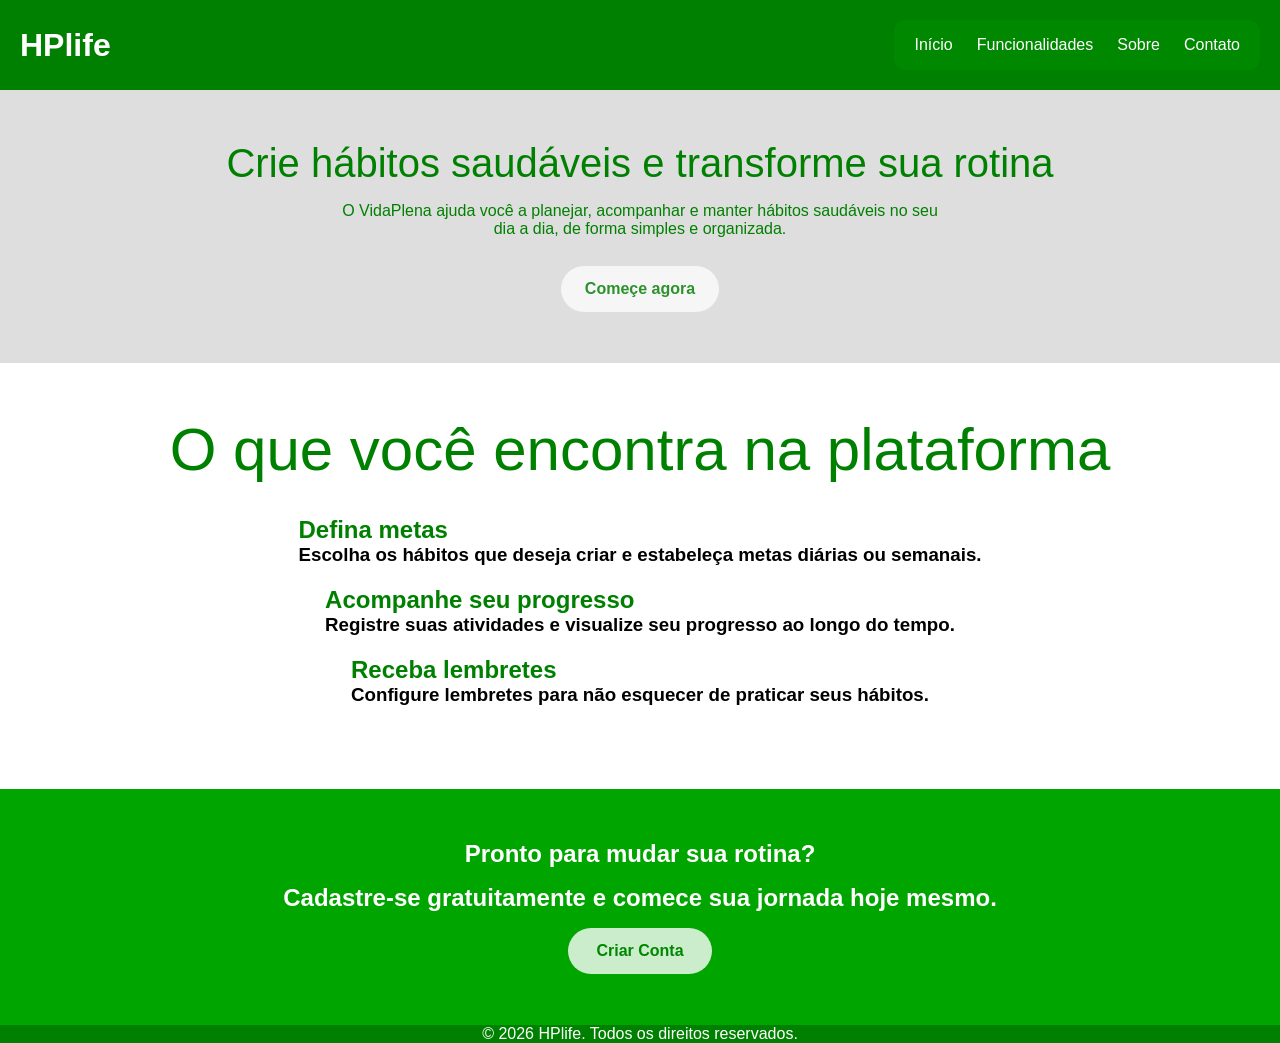
<file: index.html>
<!doctype html>
<html lang="pt-br">
  <head>
    <meta charset="UTF-8" />
    <meta name="viewport" content="width=device-width, initial-scale=1.0" />
    <title>HPlife</title>
    <link rel="stylesheet" href="css/style.css" />
  </head>
  <body>
    <header class="menu">
      <h1>HPlife</h1>
      <nav>
        <ul>
          <li><a href="index.html">Início</a></li>
          <li><a href="funcionalidades.html">Funcionalidades</a></li>
          <li><a href="sobre.html">Sobre</a></li>
          <li><a href="contato.html">Contato</a></li>
        </ul>
      </nav>
    </header>

    <section class="seçãoUm">
        <div class="conteudoPrincipal">
     <h1>Crie hábitos saudáveis e transforme sua rotina</h1>
      <p>
        O VidaPlena ajuda você a planejar, acompanhar e manter hábitos saudáveis
        no seu dia a dia, de forma simples e organizada.
      </p>
      <div class="divBotoes">
        <button class="botaoPrimario">Começe agora</button>
        </div>
      </div>
    </section>

    <section class="seçãoDois">
        <h1 class="tS">O que você encontra na plataforma</h1>

        <div class="Cards">
            <div class="Card">
                <h2>Defina metas</h2>
                <h3>Escolha os hábitos que deseja criar e estabeleça metas diárias ou semanais.</h3>
            </div>
            <div class="Card">
                <h2>Acompanhe seu progresso</h2>
                <h3>Registre suas atividades e visualize seu progresso ao longo do tempo.</h3>
            </div>
            <div class="Card">
                <h2>Receba lembretes</h2>
                <h3>Configure lembretes para não esquecer de praticar seus hábitos.</h3>
        </div>
        </div>
    </section>

    <section class="seçãoTrês">
        <h1>Pronto para mudar sua rotina?</h1>
        <h2>Cadastre-se gratuitamente e comece sua jornada hoje mesmo.</h2>
        <button>Criar Conta</button>
    </section>

    <footer class="pF">
        <p>© 2026 HPlife. Todos os direitos reservados.</p>
    </footer>
  </body>
</html>
</file>
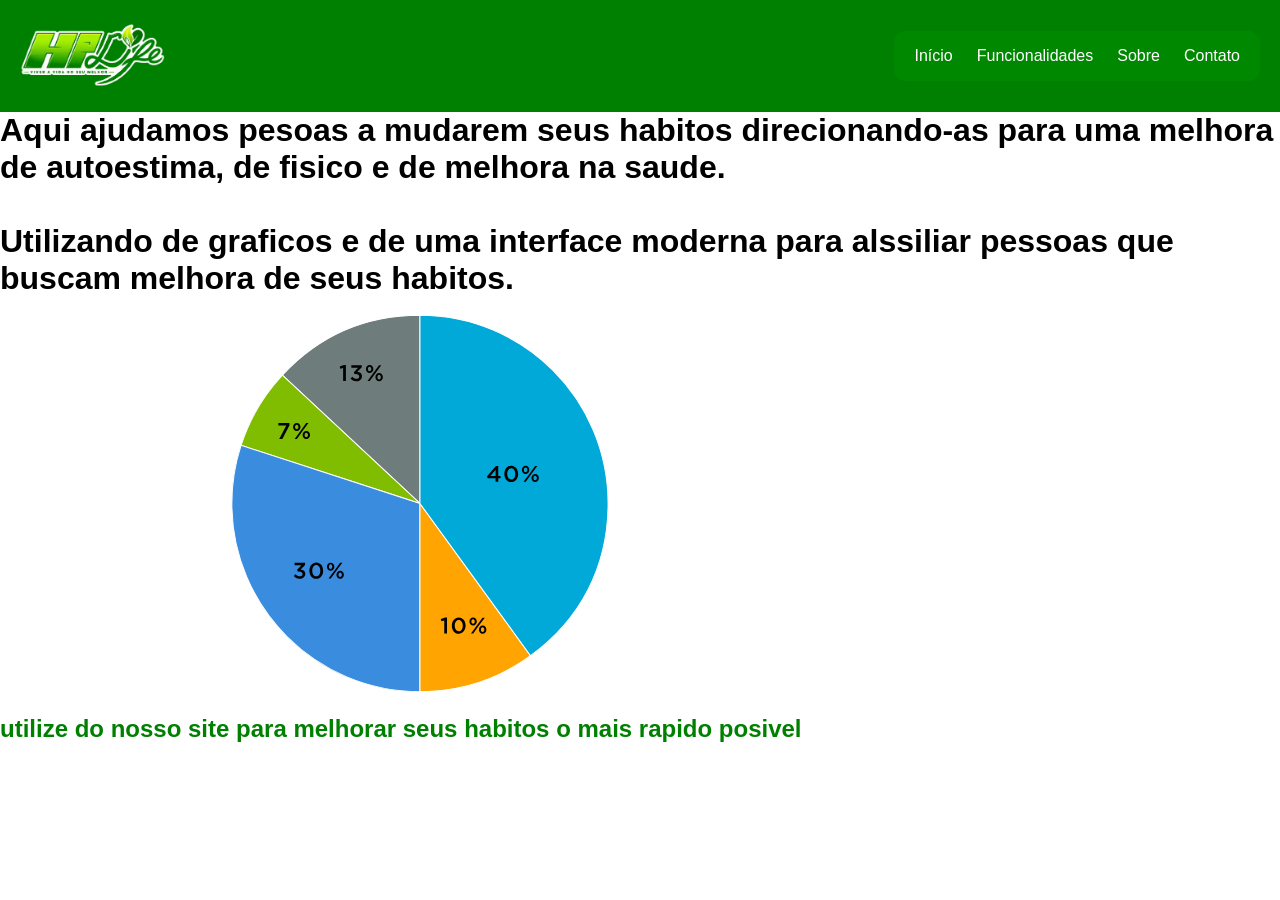
<file: funcionalidades.html>
<!DOCTYPE html>
<html lang="en">
<head>
    <meta charset="UTF-8">
    <meta name="viewport" content="width=device-width, initial-scale=1.0">
    <title>FUNCIONALIDADES</title>
    <link rel="stylesheet" href="css/estilos2.css">
    
</head>

<body>
   <header class="menu">
    <img class="img" src="css/rotulo2.png" alt="rotulo">
      <nav>
        <ul>
          <li><a href="index.html">Início</a></li>
          <li><a href="funcionalidades.html">Funcionalidades</a></li>
          <li><a href="sobre.html">Sobre</a></li>
          <li><a href="contato.html">Contato</a></li>
        </ul>
      </nav>
    </header>
  
  
  <h1>
    Aqui ajudamos pesoas a mudarem seus habitos direcionando-as para uma melhora de autoestima, de fisico e de melhora na saude. 
    <br>
    <br>
    Utilizando de graficos e de uma interface moderna para alssiliar pessoas que buscam melhora de seus habitos.

<img src="assets/grafico.pi.svg" alt="grafico">
  </h1>  
  <h2>
    utilize do nosso site para melhorar seus habitos o mais rapido posivel
  </h2>
</body>
</html>
</file>
<file: css/style.css>
*{
    padding: 0;
    margin: 0;
    box-sizing: border-box;
}

body{
    background-color: white;
    color: green;
    font-family: Arial, Helvetica, sans-serif;
}

button{
    font-family: Arial, Helvetica, sans-serif;
    display: flex;
    justify-content: center;
    align-items: center;
    border-radius: 40px;
    border: none;
    outline: none;
    font-size: 16px;
    opacity: 0.8;
    transition: all .3s;
    cursor: pointer;
}

button:hover{
    opacity: 0.6;
}

.menu{
    width: 100%;
    display: flex;
    background-color: green;
    padding: 20px;
    justify-content: space-between;
    align-items: center;
    color: white;
}

nav ul{
    display: flex;
    gap: 24px;
    list-style-type: none;
    background-color: rgba(2, 214, 2, 0.1);
    padding: 16px 20px;
    border-radius: 12px;
}

nav ul li a{
    color: white;
    text-decoration: none;
}

section{
    width: 100%;
    display: flex;
    flex-direction: column;
    padding: 4%;
}

.seçãoUm{
    background-color: #dedede;
    justify-content: center;
    align-items: center;
}

.conteudoPrincipal{
    display: flex;
    flex-direction: column;
    align-items: center;
    justify-content: center;
}

.conteudoPrincipal h1{
    text-align: center;
    font-size: 40px;
    font-weight: 500;
}

.conteudoPrincipal p{
    text-align: center;
    margin-top: 16px;
    max-width: 600px;
}

.divBotoes{
    display: flex;
    gap: 20px;
    margin-top: 28px;
}

.botaoPrimario{
    background-color: rgba(255, 255, 255, 0.9);
    gap: 12px;
    padding: 14px 24px;
    color: green;
    font-weight: bold;
}

.tS{
    font-size: 60px;
    font-weight: 500;
    text-align: center;
    width: 100%;
}

.seçãoDois{
    display: flex;
    flex-direction: column;
    align-items: center;
}

.Cards{
    display: flex;
    gap: 20px;
    width: 100%;
    padding: 32px 20px;
    justify-content: center;
    flex-wrap: wrap;
}

.card{
    width: 30%;
    min-width: 260px;
    background-color: #dedede;
    border-radius: 20px;
    padding: 24px;
}

.card h2{
    font-size: 22px;
    font-weight: 600;
}

.card h3{
    font-size: 18px;
    font-weight: 500;
    margin: 12px 0px 4px;
}

.seçãoTrês{
    background-color: rgb(0, 165, 0);
    justify-content: center;
    align-items: center;
    text-align: center;
    color: white;
    gap: 16px;
}

.seçãoTrês button{
    background-color: white;
    color: green;
    padding: 14px 28px;
    font-weight: bold;
}

.pF{
    background-color: green;
    justify-content: center;
    align-items: center;
    color: white;
    text-align: center;
}

h3{
    color: black;
}
</file>
<file: css/estilos2.css>
*{
    padding: 0;
    margin: 0;
    box-sizing: border-box;
}

body{
    background-color: white;
    color: green;
    font-family: Arial, Helvetica, sans-serif;
}

button{
    font-family: Arial, Helvetica, sans-serif;
    display: flex;
    justify-content: center;
    align-items: center;
    border-radius: 40px;
    border: none;
    outline: none;
    font-size: 16px;
    opacity: 0.8;
    transition: all .3s;
    cursor: pointer;
}

button:hover{
    opacity: 0.6;
}

.menu{
    width: 100%;
    display: flex;
    background-color: green;
    padding: 20px;
    justify-content: space-between;
    align-items: center;
    color: white;
}

nav ul{
    display: flex;
    gap: 24px;
    list-style-type: none;
    background-color: rgba(2, 214, 2, 0.1);
    padding: 16px 20px;
    border-radius: 12px;
}

nav ul li a{
    color: white;
    text-decoration: none;
}

section{
    width: 100%;
    display: flex;
    flex-direction: column;
    padding: 4%;
}

.seçãoUm{
    background-color: #dedede;
    justify-content: center;
    align-items: center;
}

.conteudoPrincipal{
    display: flex;
    flex-direction: column;
    align-items: center;
    justify-content: center;
}

.conteudoPrincipal h1{
    text-align: center;
    font-size: 40px;
    font-weight: 500;
}

.conteudoPrincipal p{
    text-align: center;
    margin-top: 16px;
    max-width: 600px;
}

.divBotoes{
    display: flex;
    gap: 20px;
    margin-top: 28px;
}

.botaoPrimario{
    background-color: rgba(255, 255, 255, 0.9);
    gap: 12px;
    padding: 14px 24px;
    color: green;
    font-weight: bold;
}

.tS{
    font-size: 60px;
    font-weight: 500;
    text-align: center;
    width: 100%;
}

.seçãoDois{
    display: flex;
    flex-direction: column;
    align-items: center;
}

.Cards{
    display: flex;
    gap: 20px;
    width: 100%;
    padding: 32px 20px;
    justify-content: center;
    flex-wrap: wrap;
}

.card{
    width: 30%;
    min-width: 260px;
    background-color: #dedede;
    border-radius: 20px;
    padding: 24px;
}

.card h2{
    font-size: 22px;
    font-weight: 600;
}

.card h3{
    font-size: 18px;
    font-weight: 500;
    margin: 12px 0px 4px;
}

.seçãoTrês{
    background-color: rgb(0, 165, 0);
    justify-content: center;
    align-items: center;
    text-align: center;
    color: white;
    gap: 16px;
}

.seçãoTrês button{
    background-color: white;
    color: green;
    padding: 14px 28px;
    font-weight: bold;
}

.pF{
    background-color: green;
    justify-content: center;
    align-items: center;
    color: white;
    text-align: center;
}

h1{
    color: rgb(0, 0, 0);
}

.img{
    width: 145px;
}
</file>
